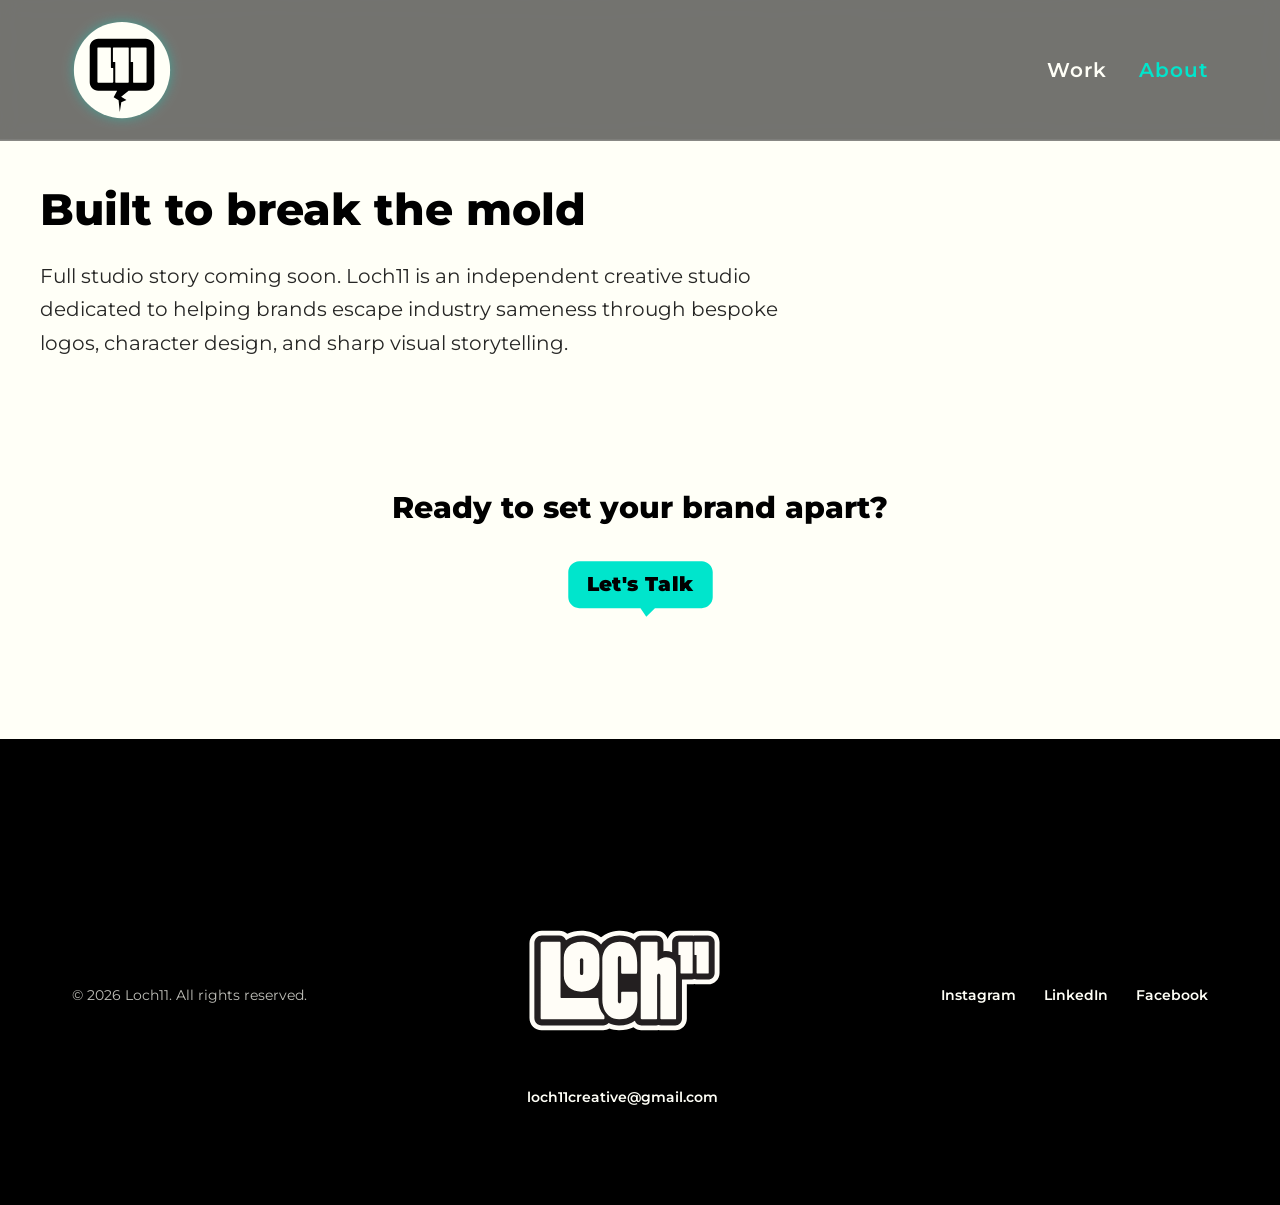
<file: about.html>
<!DOCTYPE html>
<html lang="en">
<head>
  <meta charset="UTF-8">
  <meta name="viewport" content="width=device-width, initial-scale=1.0">
  <title>About | Loch11</title>
  
  <!-- Favicon -->
  <link rel="icon" type="image/svg+xml" href="images/favicon.svg">
  <!-- Open Graph / Social Link Preview -->
<meta property="og:type" content="website">
<meta property="og:url" content="https://loch11.com/">
<meta property="og:title" content="Loch11 | Be Known.">
<meta property="og:description" content="Independent creative studio specializing in custom logos, brand identity systems, character design, and commercial illustration.">
<meta property="og:image" content="https://loch11.com/images/og-preview.png">
<meta property="og:image:width" content="1200">
<meta property="og:image:height" content="630">

<!-- Twitter / X Large Card Support -->
<meta name="twitter:card" content="summary_large_image">
<meta name="twitter:title" content="Loch11 | Be Known.">
<meta name="twitter:description" content="Independent creative studio specializing in custom logos, brand identity systems, character design, and commercial illustration.">
<meta name="twitter:image" content="https://loch11.com/images/og-preview.png">

  <!-- Google Fonts -->
  <link rel="preconnect" href="https://fonts.googleapis.com">
  <link rel="preconnect" href="https://fonts.gstatic.com" crossorigin>
  <link href="https://fonts.googleapis.com/css2?family=Inter:wght@400;500;600&family=Montserrat:ital,wght@0,400;0,600;0,700;0,900;1,400&display=swap" rel="stylesheet">

  <!-- External Stylesheet -->
  <link rel="stylesheet" href="css/style.css">
</head>
<body>

  <!-- Hidden Liquid Glass Ripple Filter -->
  <svg width="0" height="0" style="position: absolute; pointer-events: none;" aria-hidden="true">
    <defs>
      <filter id="water-ripple" x="-10%" y="-10%" width="120%" height="120%">
        <feTurbulence type="fractalNoise" baseFrequency="0.012 0.045" numOctaves="2" seed="3" result="noise">
          <animate attributeName="baseFrequency" dur="14s" values="0.012 0.045; 0.018 0.06; 0.012 0.045" repeatCount="indefinite" />
        </feTurbulence>
        <feDisplacementMap in="SourceGraphic" in2="noise" scale="14" xChannelSelector="R" yChannelSelector="G" />
      </filter>
    </defs>
  </svg>

  <!-- Navigation -->
  <header class="nav">
    <div class="nav-container">
      <a href="index.html" class="brand-link" aria-label="Loch11 Home">
        <img src="images/l11-bubble.svg" alt="Loch11 Logo" class="brand-icon">
      </a>

      <nav>
        <ul class="nav-links">
          <li><a href="work.html">Work</a></li>
          <li><a href="about.html" aria-current="page">About</a></li>
        </ul>
      </nav>
    </div>
  </header>

  <!-- Main Content -->
  <main class="below-fold-wrapper subpage-main">
    <section class="content-section">
      <div class="section-container">
        <h1 class="section-heading">Built to break the mold<span class="accent-dot"></span></h1>
        <p class="about-copy">
          Full studio story coming soon. Loch11 is an independent creative studio dedicated to helping brands escape industry sameness through bespoke logos, character design, and sharp visual storytelling.
        </p>

        <div class="process-cta">
          <p class="process-cta-text">Ready to set your brand apart?</p>
          <a href="mailto:loch11creative@gmail.com" class="cta-button">Let's Talk</a>
        </div>
      </div>
    </section>
  </main>

  <!-- Full-Width Black Footer -->
  <footer class="site-footer">
    <div class="footer-container">
      <div class="footer-left">
        <p class="footer-copyright">&copy; 2026 Loch11. All rights reserved.</p>
      </div>

      <div class="footer-center">
        <a href="index.html" class="footer-logo-link" aria-label="Loch11 Home">
          <img src="images/loch11-logo.svg" alt="Loch11 Logo" class="footer-logo">
        </a>
        <a href="mailto:loch11creative@gmail.com" class="footer-contact">loch11creative@gmail.com</a>
      </div>

      <div class="footer-right">
        <ul class="footer-socials">
          <li><a href="https://www.instagram.com/loch11.studio" target="_blank" rel="noopener noreferrer">Instagram</a></li>
        <li><a href="https://www.linkedin.com/company/loch11/" target="_blank" rel="noopener noreferrer">LinkedIn</a></li>
        <li><a href="https://www.facebook.com/Loch11creative" target="_blank" rel="noopener noreferrer">Facebook</a></li>
        </ul>
      </div>
    </div>
  </footer>

</body>
</html>
</file>
<file: css/style.css>
/* =========================================
   1. BRAND VARIABLES & RESET
   ========================================= */
:root {
  --bg-black: #000000;
  --bg-surface: #0a0d0c;
  --text-offwhite: #fffff7;
  --text-muted: #a3a39e;
  --accent-teal: #00e5cc;
  --accent-teal-hover: #00cbb5;
  
  --font-display: 'Montserrat', sans-serif;
  --font-body: 'Inter', -apple-system, BlinkMacSystemFont, sans-serif;
  --container-width: 1280px;
}

* {
  box-sizing: border-box;
  margin: 0;
  padding: 0;
}

html {
  scroll-behavior: smooth;
}

body {
  background-color: var(--bg-black);
  color: var(--text-offwhite);
  font-family: var(--font-body);
  line-height: 1.6;
  overflow-x: hidden;
}

/* =========================================
   2. ABOVE THE FOLD LAYOUT
   ========================================= */
.above-the-fold {
  position: relative;
  min-height: 100vh;
  min-height: 100svh;
  display: flex;
  flex-direction: column;
  justify-content: center;
  background-color: var(--bg-black, #000000);
  overflow: visible;
}

/* =========================================
   3. NAVIGATION BAR
   ========================================= */
.nav {
  position: fixed;
  top: 0;
  left: 0;
  width: 100%;
  z-index: 100;
  background-color: rgba(0, 0, 0, 0.55);
  -webkit-backdrop-filter: blur(10px);
  backdrop-filter: blur(10px);
  backdrop-filter: blur(10px) url(#water-ripple);
  border-bottom: 1px solid rgba(255, 255, 247, 0.15);
  box-shadow: inset 0 -1px 0 rgba(255, 255, 247, 0.08);
}

.nav-container {
  display: flex;
  justify-content: space-between;
  align-items: center;
  max-width: 1200px;
  margin: 0 auto;
  padding: 1.25rem 2rem;
}

.brand-link {
  display: inline-flex;
  align-items: center;
  gap: 0.65rem;
  text-decoration: none;
  color: var(--text-offwhite);
  font-family: var(--font-display);
  font-weight: 900;
  font-size: 1.35rem;
  letter-spacing: 0.04em;
  transition: opacity 0.2s ease;
}

.brand-link:hover {
  opacity: 0.85;
}

.brand-icon {
  width: 100px;
  height: 100px;
  display: block;
  filter: drop-shadow(0 0 6px rgba(0, 229, 204, 0.4));
}

.nav-links {
  display: flex;
  gap: 2rem;
  list-style: none;
  margin: 0;
  padding: 0;
}

.nav-links a {
  font-family: var(--font-display, 'Montserrat', sans-serif);
  font-weight: 600;
  font-size: 1.25rem;
  letter-spacing: 0.05em;
  color: var(--text-offwhite);
  text-decoration: none;
  transition: color 0.2s ease;
}

.nav-links a:hover {
  color: var(--accent-teal, #00e5cc);
}

/* =========================================
   4. HERO & BIOLUMINESCENT TYPOGRAPHY
   ========================================= */
.hero {
  width: 100%;
  max-width: 1200px;
  margin: 0 auto;
  padding: 120px 2rem 140px 2rem; 
}

.hero-content {
  display: flex;
  flex-direction: column;
  align-items: flex-start;
  width: fit-content;
  margin-top: 6rem;
}

.tagline {
  font-family: var(--font-display);
  font-weight: 900;
  font-size: clamp(3.75rem, 10vw, 7.5rem);
  line-height: 1.02;
  letter-spacing: -0.03em;
  color: var(--text-offwhite);
  margin-bottom: 1.5rem;
  text-shadow: 
    0 0 14px rgba(255, 255, 247, 0.25),
    0 0 32px rgba(255, 255, 247, 0.12);
}

.tagline .period {
  color: var(--accent-teal);
  text-shadow: 
    0 0 12px rgba(0, 229, 204, 0.8),
    0 0 28px rgba(0, 229, 204, 0.5),
    0 0 48px rgba(0, 229, 204, 0.25);
}

.hero-description {
  max-width: 55ch;
  margin-top: 2.25rem;
  font-family: var(--font-display, 'Montserrat', sans-serif);
  font-weight: 400;
  line-height: 1.6;
}

/* =========================================
   5. BUTTONS & INTERACTIVE ELEMENTS
   ========================================= */
.cta-wrapper {
  align-self: center;
  display: inline-block;
  margin-top: 6rem;
  filter: drop-shadow(0 0 16px rgba(0, 229, 204, 0.35));
  transition: transform 0.2s ease, filter 0.2s ease;
}

.cta-wrapper:hover {
  transform: translateY(-2px);
  filter: drop-shadow(0 0 24px rgba(0, 229, 204, 0.65));
}

.cta-wrapper:active {
  transform: translateY(0);
}

.cta-button {
  display: inline-flex;
  align-items: center;
  justify-content: center;
  align-self: center;
  width: 175px;
  height: 65px;
  padding-top: 6px;
  padding-bottom: 12px;
  background-color: var(--accent-teal);
  color: var(--bg-black);
  font-family: 'Montserrat', sans-serif;
  font-weight: 900;
  font-size: 1.25rem;
  letter-spacing: 0.02em;
  text-decoration: none;
  -webkit-mask-image: url("data:image/svg+xml,%3Csvg xmlns='http://www.w3.org/2000/svg' viewBox='0 0 200 90'%3E%3Cpath d='M15 10h170c8 0 15 7 15 15v35c0 8-7 15-15 15h-65l-12 12-8-12h-85c-8 0-15-7-15-15V25c0-8 7-15 15-15z'/%3E%3C/svg%3E");
  mask-image: url("data:image/svg+xml,%3Csvg xmlns='http://www.w3.org/2000/svg' viewBox='0 0 200 90'%3E%3Cpath d='M15 10h170c8 0 15 7 15 15v35c0 8-7 15-15 15h-65l-12 12-8-12h-85c-8 0-15-7-15-15V25c0-8 7-15 15-15z'/%3E%3C/svg%3E");
  -webkit-mask-size: 100% 100%;
  mask-size: 100% 100%;
  -webkit-mask-repeat: no-repeat;
  mask-repeat: no-repeat;
  -webkit-mask-position: center;
  mask-position: center;
  transition: background-color 0.2s ease;
}

.cta-button:hover {
  background-color: var(--accent-teal-hover);
}

.transition-serpent-wrapper {
  position: absolute;
  bottom: -2px;
  right: 0%;
  z-index: 10;
  pointer-events: none;
}

.transition-serpent {
  width: clamp(220px, 28vw, 440px);
  height: auto;
  display: block;
}

.fold-spacer {
  height: 2rem;
}

/* =========================================
   6. BELOW THE FOLD & SECTIONS
   ========================================= */
.below-fold-wrapper {
  background-color: var(--text-offwhite, #fffff7);
  color: var(--bg-black, #000000);
  padding-top: 7rem;
  padding-bottom: 7rem;
}

.content-section {
  padding: 3.5rem 2rem;
}

.section-container {
  max-width: 1200px;
  margin: 0 auto;
}

.section-eyebrow {
  display: inline-block;
  font-family: var(--font-display, 'Montserrat', sans-serif);
  font-weight: 700;
  font-size: 0.85rem;
  text-transform: uppercase;
  letter-spacing: 0.12em;
  color: var(--bg-black, #000000);
  margin-bottom: 1rem;
  border-bottom: 3px solid var(--accent-teal, #00e5cc);
  padding-bottom: 0.25rem;
}

.section-heading {
  font-family: var(--font-display, 'Montserrat', sans-serif);
  font-weight: 800;
  font-size: clamp(1.85rem, 3.5vw, 2.75rem);
  line-height: 1.15;
  margin-top: 0;
  margin-bottom: 1.5rem;
  max-width: 780px;
}

.about-copy {
  font-family: var(--font-display, 'Montserrat', sans-serif);
  font-weight: 400;
  font-size: clamp(1.1rem, 1.6vw, 1.35rem);
  line-height: 1.65;
  max-width: 760px;
  margin: 0;
  color: rgba(0, 0, 0, 0.85);
}

/* Editorial Process Section */
.process-section {
  padding: 6rem 0;
  background-color: var(--text-offwhite, #fffff7);
  color: var(--bg-black, #000000);
}

.process-section-header {
  margin-bottom: 4rem;
  max-width: 700px;
}

.editorial-process-list {
  display: flex;
  flex-direction: column;
  gap: 3.5rem;
  max-width: 900px;
  margin-bottom: 5rem;
  padding-top: 3.5rem;
}

.process-item {
  display: grid;
  grid-template-columns: 80px 1fr;
  gap: 2rem;
  align-items: baseline;
}

.process-num {
  font-family: var(--font-display, 'Montserrat', sans-serif);
  font-weight: 900;
  font-size: clamp(2rem, 3vw, 2.75rem);
  color: var(--bg-black, #000000);
  line-height: 1;
  letter-spacing: -0.02em;  
}

.process-content {
  display: flex;
  flex-direction: column;
  gap: 0.75rem;
}

.process-title {
  font-family: var(--font-display, 'Montserrat', sans-serif);
  font-weight: 800;
  font-size: clamp(1.25rem, 2vw, 1.5rem);
  letter-spacing: -0.01em;
  color: var(--bg-black, #000000);
  margin: 0;
}

.process-desc {
  font-family: var(--font-body, 'Inter', sans-serif);
  font-size: 1.05rem;
  line-height: 1.6;
  color: rgba(0, 0, 0, 0.75);
  margin: 0;
  max-width: 700px;
}

/* Process Closing CTA */
.process-cta {
  display: flex;
  flex-direction: column;
  align-items: center;
  justify-content: center;
  text-align: center;
  gap: 1.75rem;
  margin: 5rem auto 0 auto;
  padding-top: 3rem;
  width: 100%;
  max-width: 900px;
}

.process-cta-text {
  font-family: var(--font-display, 'Montserrat', sans-serif);
  font-weight: 800;
  font-size: clamp(1.4rem, 2.5vw, 1.85rem);
  line-height: 1.3;
  color: var(--bg-black, #000000);
  margin: 0;
  width: 100%;
  text-align: center;
}

.process-cta .cta-button {
  align-self: center;
}

/* =========================================
   7. SITE FOOTER & SUBPAGE SUPPORT
   ========================================= */
.site-footer {
  position: relative;
  background-color: var(--bg-black, #000000);
  color: var(--text-offwhite, #fffff7);
  padding: 6rem 2rem 3rem 2rem;
  width: 100%;
  overflow: visible;
}

.footer-container {
  display: flex;
  justify-content: space-between;
  align-items: center;
  flex-wrap: wrap;
  gap: 1.5rem;
  max-width: 1200px;
  margin: 0 auto;
  padding: 3rem 2rem;
  font-family: var(--font-display, 'Montserrat', sans-serif);
  font-size: 0.9rem;
}

.footer-copyright {
  margin: 0;
  font-weight: 400;
  color: rgba(255, 255, 247, 0.75);
}

.footer-contact {
  color: var(--text-offwhite, #fffff7);
  font-weight: 600;
  text-decoration: none;
  transition: color 0.2s ease;
}

.footer-contact:hover {
  color: var(--accent-teal, #00e5cc);
}

.footer-socials {
  display: flex;
  gap: 1.75rem;
  list-style: none;
  margin: 0;
  padding: 0;
}

.footer-socials a {
  color: var(--text-offwhite, #fffff7);
  font-weight: 600;
  text-decoration: none;
  transition: color 0.2s ease;
}

.footer-socials a:hover {
  color: var(--accent-teal, #00e5cc);
}

.subpage-main {
  min-height: calc(100vh - 220px);
  padding-top: 8rem;
  padding-bottom: 4rem;
}

.nav-links a[aria-current="page"] {
  color: var(--accent-teal, #00e5cc);
}

/* =========================================
   8. RESPONSIVE / MOBILE ADJUSTMENTS
   ========================================= */
@media (max-width: 850px) {
  .process-split {
    grid-template-columns: 1fr;
    gap: 1.5rem;
  }
  .process-header {
    position: static;
  }
}

@media (max-width: 768px) {
  .process-section {
    padding: 3.5rem 1.5rem;
  }

  .process-section-header {
    margin-bottom: 1.75rem;
  }

  .editorial-process-list {
    padding-top: 2rem;
    gap: 2.25rem;
    margin-bottom: 0.5rem;
  }

  .process-item {
    grid-template-columns: 1fr;
    gap: 0.5rem;
  }
  
  .process-num {
    font-size: 1.75rem;
    -webkit-text-stroke: 0;
    color: var(--bg-black, #000000);
  }

  .process-cta {
    margin-top: 0;
    padding-top: 0;
  }

  .footer-container {
    flex-direction: column;
    text-align: center;
  }
}

@media (max-width: 600px) {
  .nav-links {
    gap: 1.5rem;
  }

  .cta-wrapper {
    width: 100%;
    padding: 0 1rem;
  }

  .cta-button {
    padding: 0.9rem 2rem;
    width: auto;
    min-width: 180px;
  }
}
</file>
